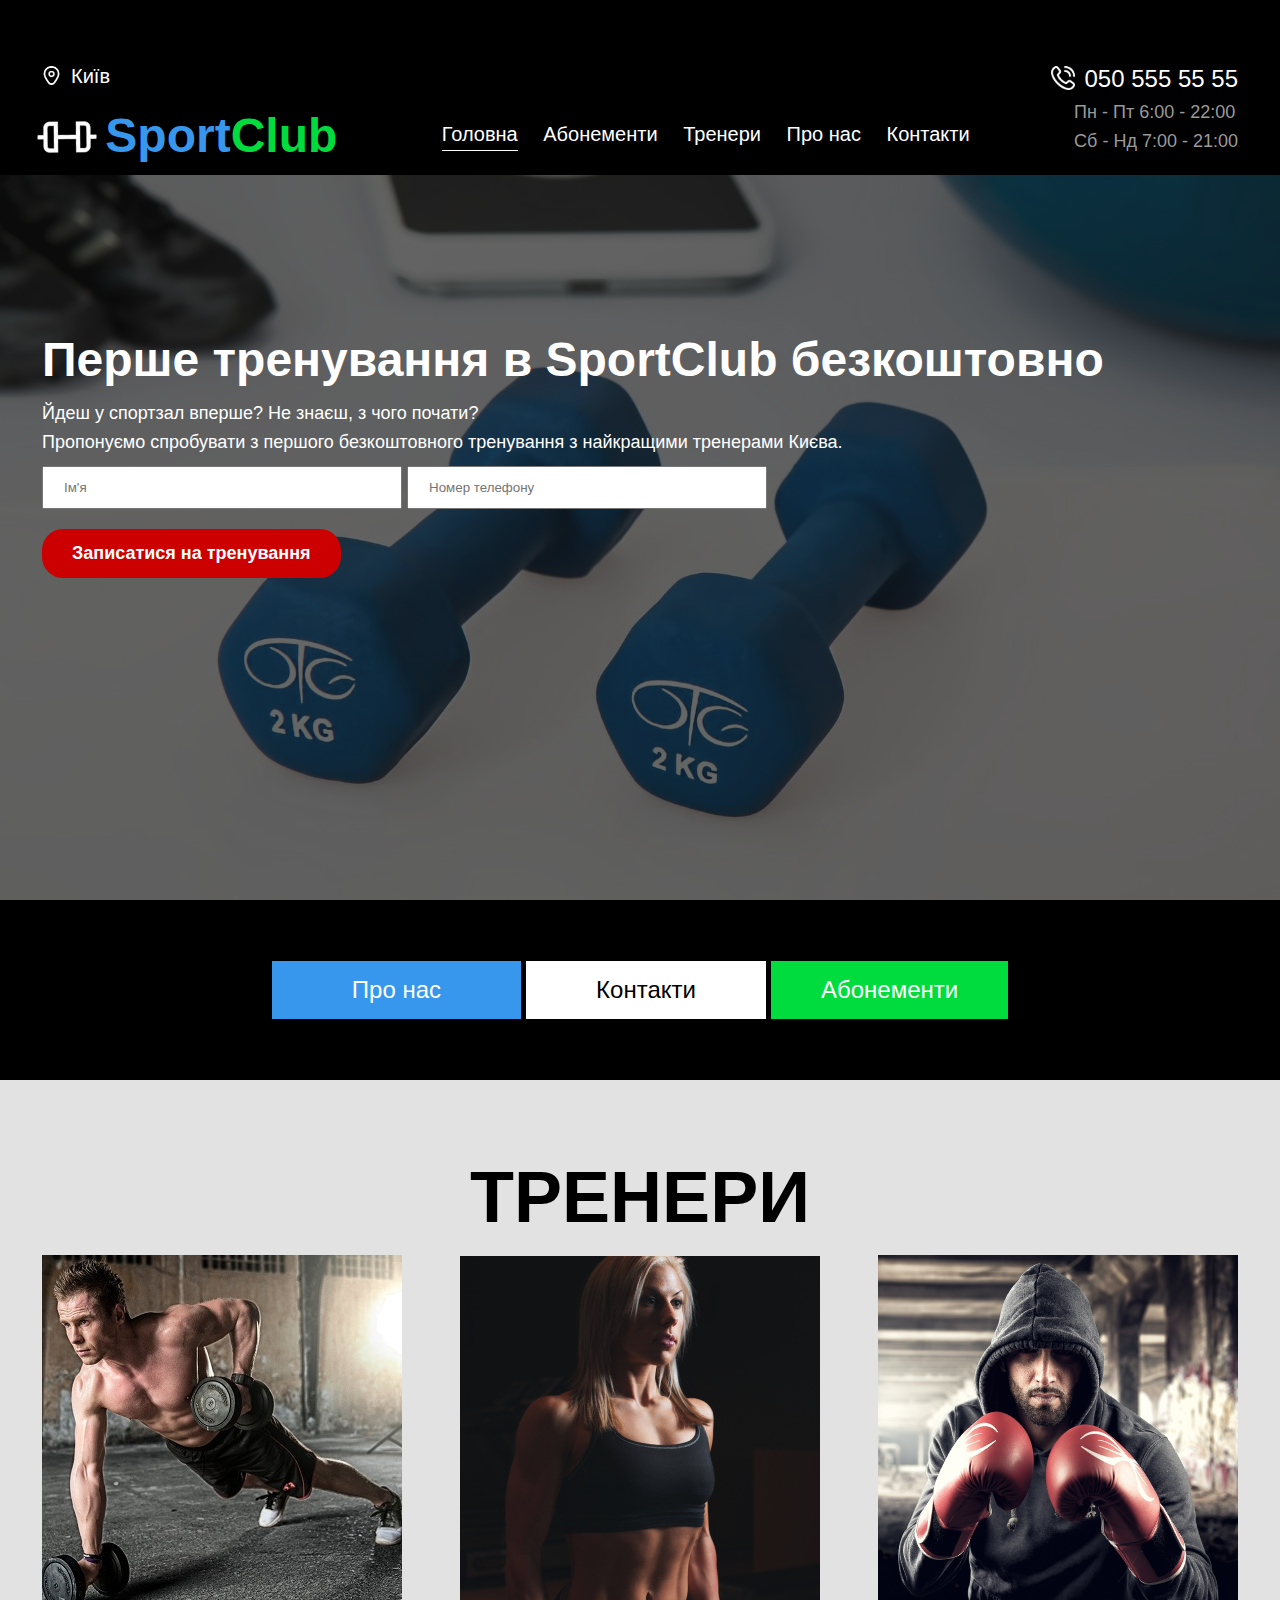
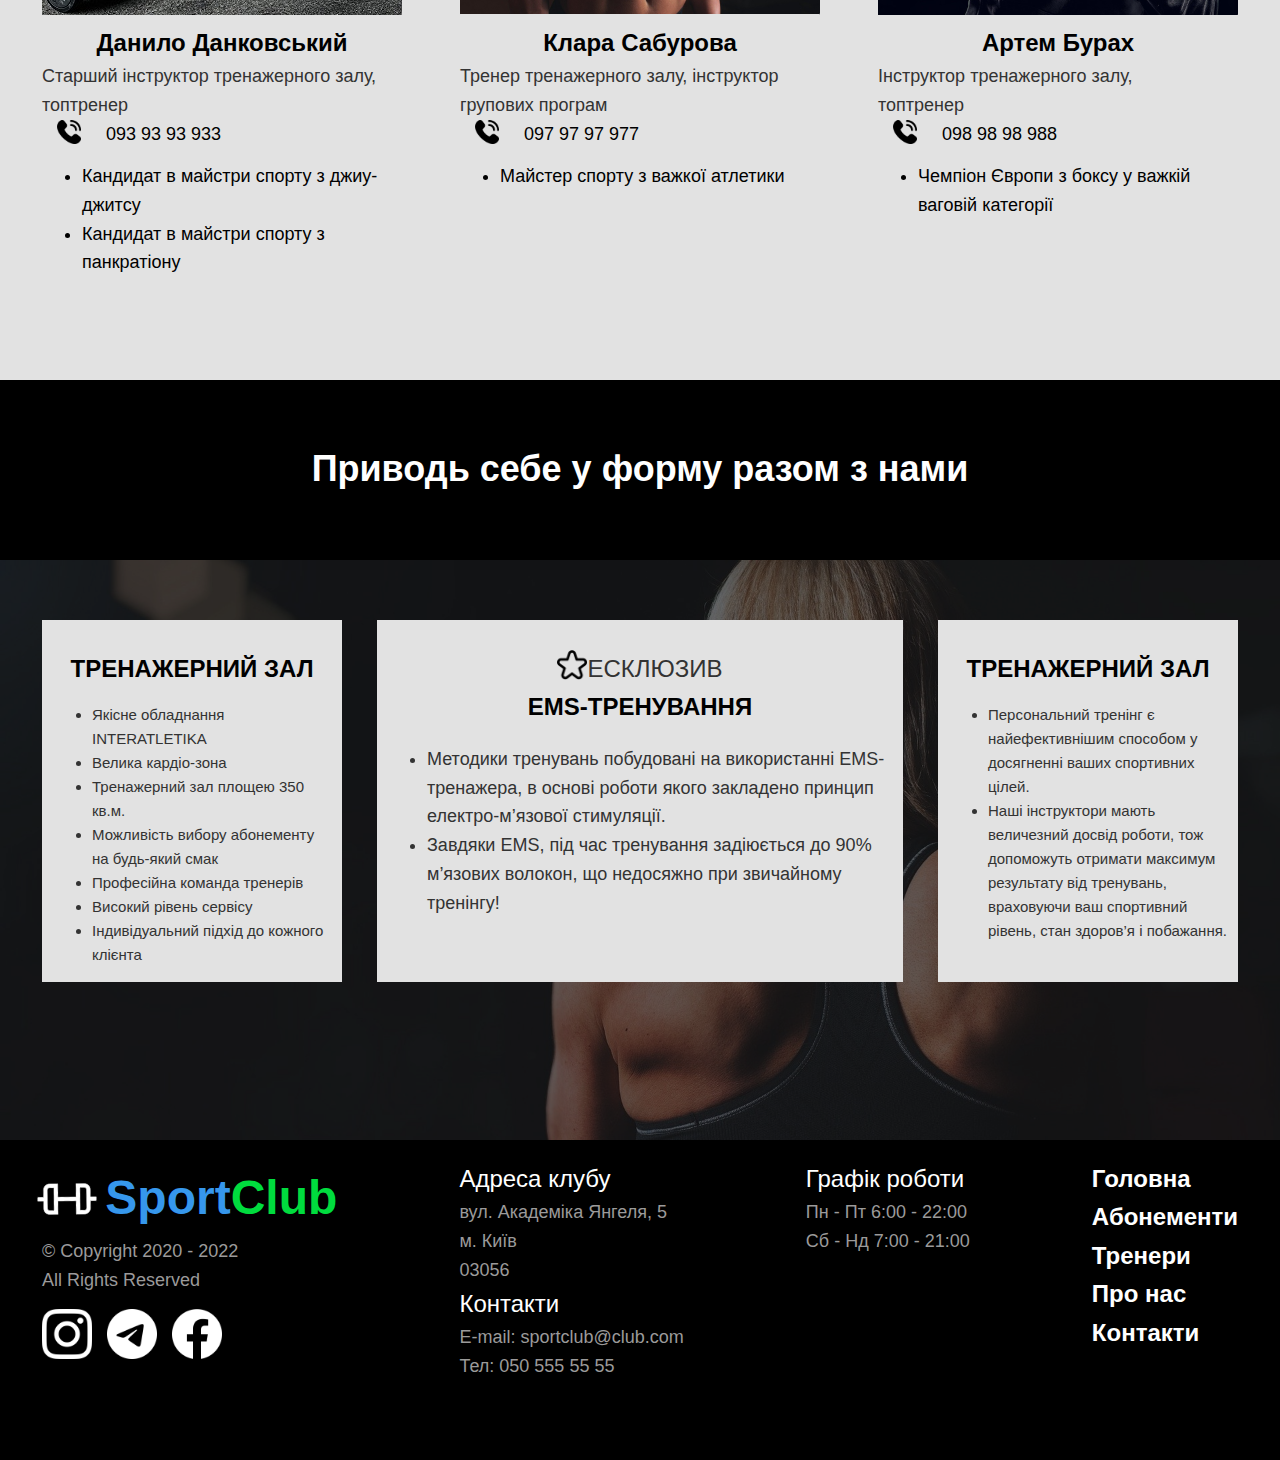
<file: index.html>
<!Doctype html>
<html lang="en">
  <head>
    <meta charset="UTF-8">
    <meta name="viewport" content="width=device-width, initial-scale=1">
    <link rel="stylesheet" href="assets/css/style.css">
    <link rel="stylesheet" href="assets/css/bootstrap-grid.min.css">
    <link href="https://fonts.google.com/specimen/Open+Sans"
          rel="stylesheet">
    <Title>SportClub</Title>
    <style>
      html, body {
        padding: 0;
        margin: 0;
      }

      /*Контейнер*/
      .container {
        width: 100%;
        max-width: 1220px;
        margin: 0 auto;
        background: none;
      }

      .content .row div{
        background: #0dcaf0;
        border: 1px solid;
      }
    </style>
  </head>
<body>

<header class="header">
  <div class="container">
    <div class="header__upline">
        <div class="header__section section1">
          <img class="icon" src="/assets/images/marker.png" alt="" style="height: 19px; width: auto">
          <div class="header__place">Київ</div>
        </div>

        <div class="header__section section2">
          <img class="icon" src=/assets/images/phone-call.png alt="" style="width: 24px; height: 24px">
          <div class="header__phone">050 555 55 55</div>
      </div>
    </div>

    <div class="header__inner">
      <div class="header__logo">
        <img class="logo__icon" src="/assets/images/gym.png" alt="" style="width: 50px; height: auto; transform: rotate(44.37deg)">
        Sport<span class="logo_col">Club</span>
      </div>

      <nav class="nav">
        <a class="nav__link active" href="index.html">Головна</a>
        <a class="nav__link" href="abonemets.html">Абонементи</a>
        <a class="nav__link" href="trainers.html">Тренери</a>
        <a class="nav__link" href="about_us.html">Про нас</a>
        <a class="nav__link" href="contacts.html">Контакти</a>
      </nav>

      <div class="time">
        Пн - Пт   6:00 - 22:00<br>Сб - Нд   7:00 - 21:00
      </div>

    </div>
  </div>
</header>

<div class="intro">
  <div class="container">
    <div class="intro__inner">
      <div class="intro__title">Перше тренування в SportClub безкоштовно</div>
      <div class="intro__subtitle">Йдеш у спортзал вперше? Не знаєш, з чого почати?<br>
        Пропонуємо спробувати з першого безкоштовного тренування з найкращими тренерами Києва.</div>

      <div class="intro__form">
        <label for="name"></label><input type="text" id="name" placeholder="Ім'я">
        <label for="phone"></label><input type="text" id="phone" placeholder="Номер телефону">
      </div>

      <a class="button" href="#">Записатися на тренування</a>
    </div>
  </div>
</div>

<div class="button__block">
  <div class="container">
    <a class="but but1" href="about_us.html">Про нас</a>
    <a class="but but2" href="contacts.html">Контакти</a>
    <a class="but but3" href="abonemets.html">Абонементи</a>
  </div>
</div>

<div class="trainers">
  <div class="container">
    <h2 class="trainers__title">Тренери</h2>
    <div class="trainer__table">
      <div class="trainer__item">
        <div class="trainer__img">
          <img src="/assets/images/trainers/1.jpg" alt="">
        </div>
        <p>Данило Данковський</p>
        <h3>Старший інструктор тренажерного залу, топтренер</h3>
        <div class="trainer__phone">
          <img class="trainer__icon" src=/assets/images/trainers/phone.png alt="" style="width: 24px">
          <p>093 93 93 933</p>
        </div>
        <ul  class="trainer__description">
          <li>Кандидат в майстри спорту з джиу-джитсу
          <li>Кандидат в майстри спорту з панкратіону
        </ul>
      </div>

      <div class="trainer__item">
        <div class="trainer__img">
          <img src="/assets/images/trainers/Screenshot_1.png" alt="">
        </div>
        <p>Клара Сабурова</p>
        <h3>Тренер тренажерного залу, інструктор групових програм</h3>
        <div class="trainer__phone">
          <img class="trainer__icon" src=/assets/images/trainers/phone.png alt="" style="width: 24px">
          <p>097 97 97 977</p>
        </div>
        <ul  class="trainer__description">
          <li>Майстер спорту з важкої атлетики
        </ul>

      </div>

      <div class="trainer__item">
        <div class="trainer__img">
          <img src="/assets/images/trainers/Screenshot_2.png" alt="">
        </div>
        <p>Артем Бурах</p>
        <h3>Інструктор тренажерного залу, <br>топтренер</h3>
        <div class="trainer__phone">
          <img class="trainer__icon" src=/assets/images/trainers/phone.png alt="" style="width: 24px">
          <p>098 98 98 988</p>
        </div>
        <ul  class="trainer__description">
          <li>Чемпіон Європи з боксу у важкій ваговій категорії
        </ul>
      </div>
    </div>
  </div>
</div>

<div class="block4">
  <div class="container">
    Приводь себе у форму разом з нами
  </div>
</div>

<div class="block5">
  <div class="container">
    <div class="block5__table">

      <div class="table__item">
        <div class="block__title">Тренажерний зал</div>
        <ul class="block__text">
          <li> Якісне обладнання INTERATLETIKA </li>
          <li> Велика кардіо-зона </li>
          <li> Тренажерний зал площею 350 кв.м.</li>
          <li> Можливість вибору абонементу на будь-який смак </li>
          <li> Професійна команда тренерів </li>
          <li> Високий рівень сервісу </li>
          <li> Індивідуальний підхід до кожного клієнта </li>
        </ul>
      </div>

      <div class="table__item table__center">
        <div class="block__suptitle"> 
          <img src="/assets/images/star.png" alt="" style="width: 30px; height:30px">
          ЕСКЛЮЗИВ 
        </div>
        <div class="block__title">EMS-ТРЕНУВАННЯ</div>
        <ul class="block__text text__center">
          <li>Методики тренувань побудовані на використанні EMS-тренажера,
            в основі роботи якого закладено принцип електро-м’язової стимуляції.</li>
          <li>Завдяки EMS, під час тренування задіюється до 90% м’язових волокон,
            що недосяжно при звичайному тренінгу!</li>
        </ul>
      </div>

      <div class="table__item">
        <div class="block__title">Тренажерний зал</div>
        <ul class="block__text">
          <li>Персональний тренінг є найефективнішим способом у досягненні ваших спортивних цілей.</li>
          <li>Наші інструктори мають величезний досвід роботи, тож допоможуть отримати максимум результату
            від тренувань, враховуючи ваш спортивний рівень, стан здоров’я і побажання. </li>
        </ul>
      </div>
    </div>
  </div>
</div>

<footer class="footer">
  <div class="container">
    <div class="footer__items">
      <div class="footer__logos">
        <div class="header__logo">
          <img class="logo__icon" src="/assets/images/gym.png" alt="" style="width: 50px; height: auto; transform: rotate(44.37deg)">
          Sport<span class="logo_col">Club</span>
        </div>
        <div class="footer__text">© Copyright 2020 - 2022<br>All Rights Reserved</div>
        <div class="icons">
          <img class="images" src=/assets/images/icons/insta.png alt="" style="width: 50px; height: auto">
          <img class="images" src=/assets/images/icons/telegram.png alt="" style="width: 50px; height: auto">
          <img class="images" src=/assets/images/icons/facebook.png alt="" style="width: 50px; height: auto">
        </div>

      </div>

      <div class="footer__info">
        <div class="footer__title_text">Адреса клубу</div>
        <div class="footer__text">
          вул. Академіка Янгеля, 5<br>
          м. Київ<br>
          03056
        </div>

        <div class="footer__title_text">Контакти</div>
        <div class="footer__text">
          E-mail: sportclub@club.com<br>
          Тел: 050 555 55 55
        </div>
      </div>

      <div class="footer__time">
        <div class="footer__title_text">Графік роботи</div>
        <div class="footer__text">
          Пн - Пт    6:00 - 22:00 <br> Сб - Нд    7:00 - 21:00
        </div>
      </div>

      <nav class="footer__navigation">
        <a class="footer__link active" href="index.html">Головна</a>
        <a class="footer__link" href="abonemets.html">Абонементи</a>
        <a class="footer__link" href="trainers.html">Тренери</a>
        <a class="footer__link" href="about_us.html">Про нас</a>
        <a class="footer__link" href="contacts.html">Контакти</a>
      </nav>

    </div>
  </div>
</footer>
</body>
  
</html>
</file>
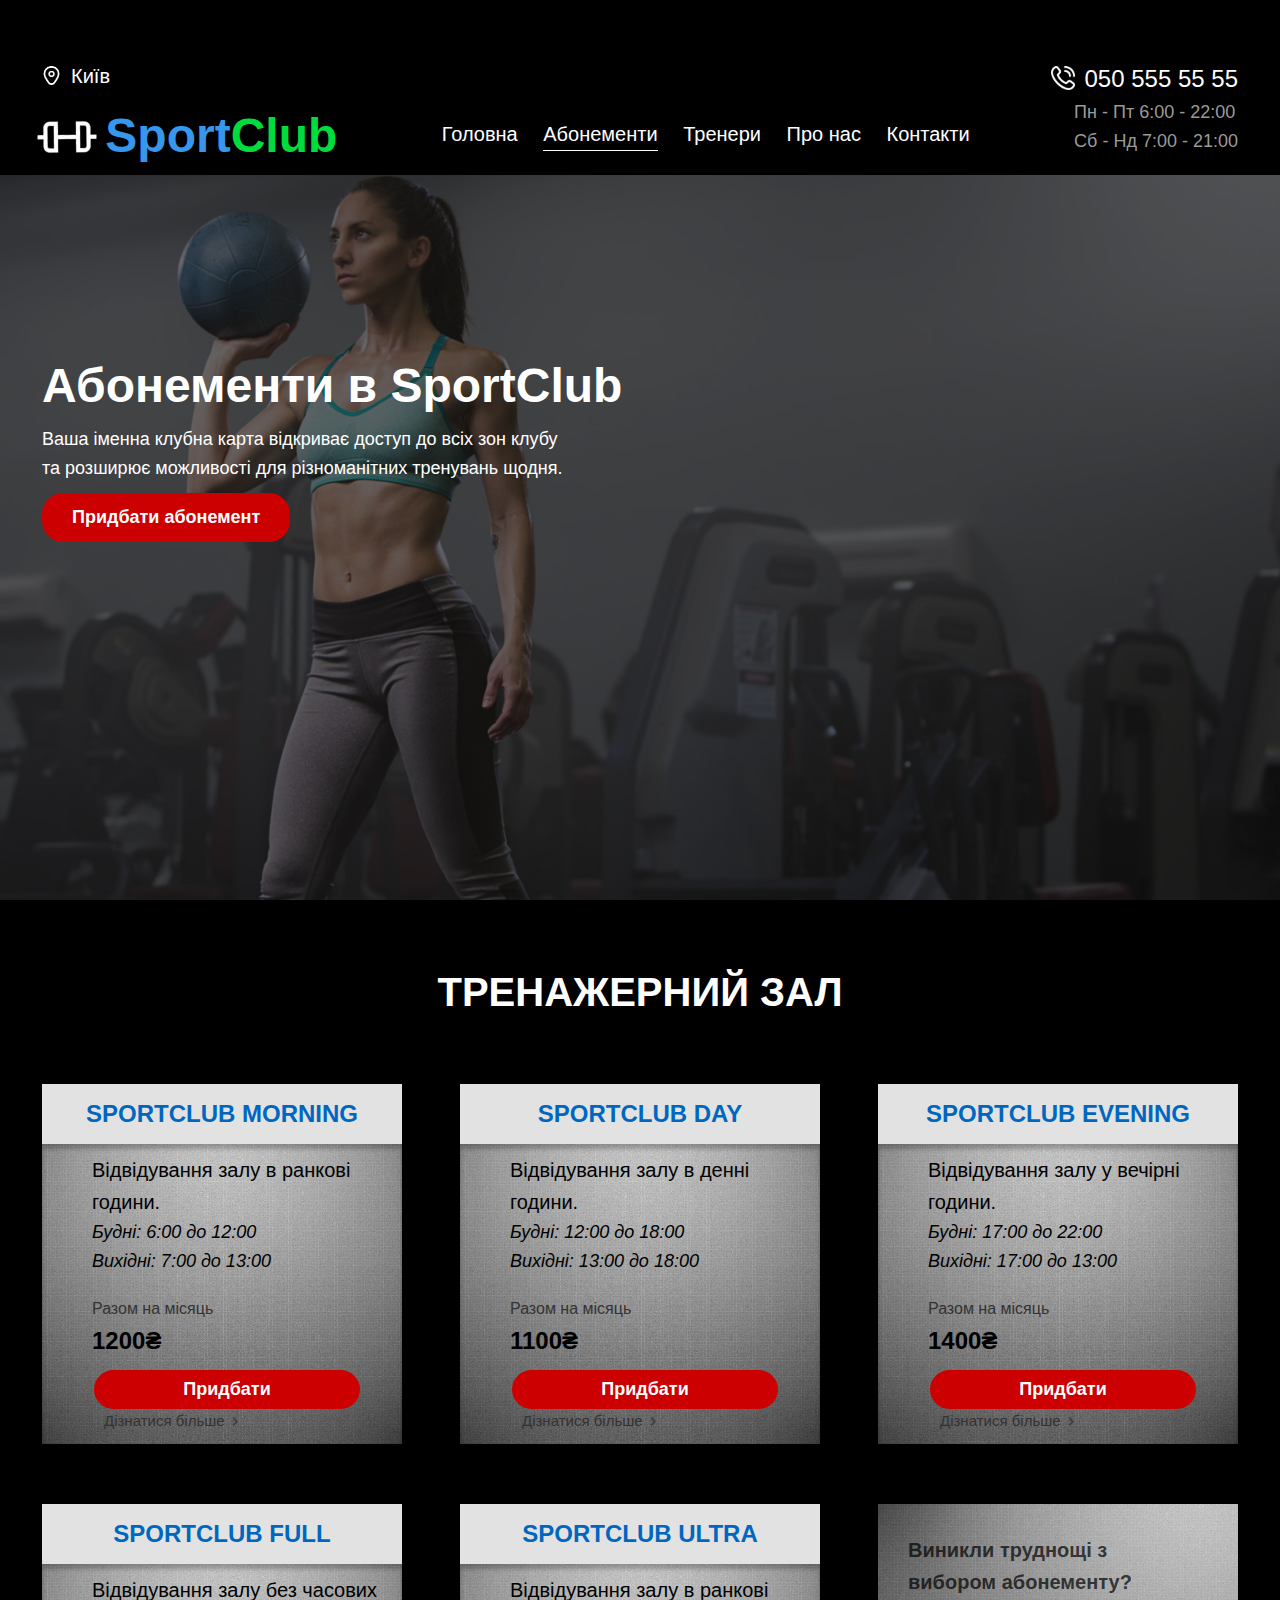
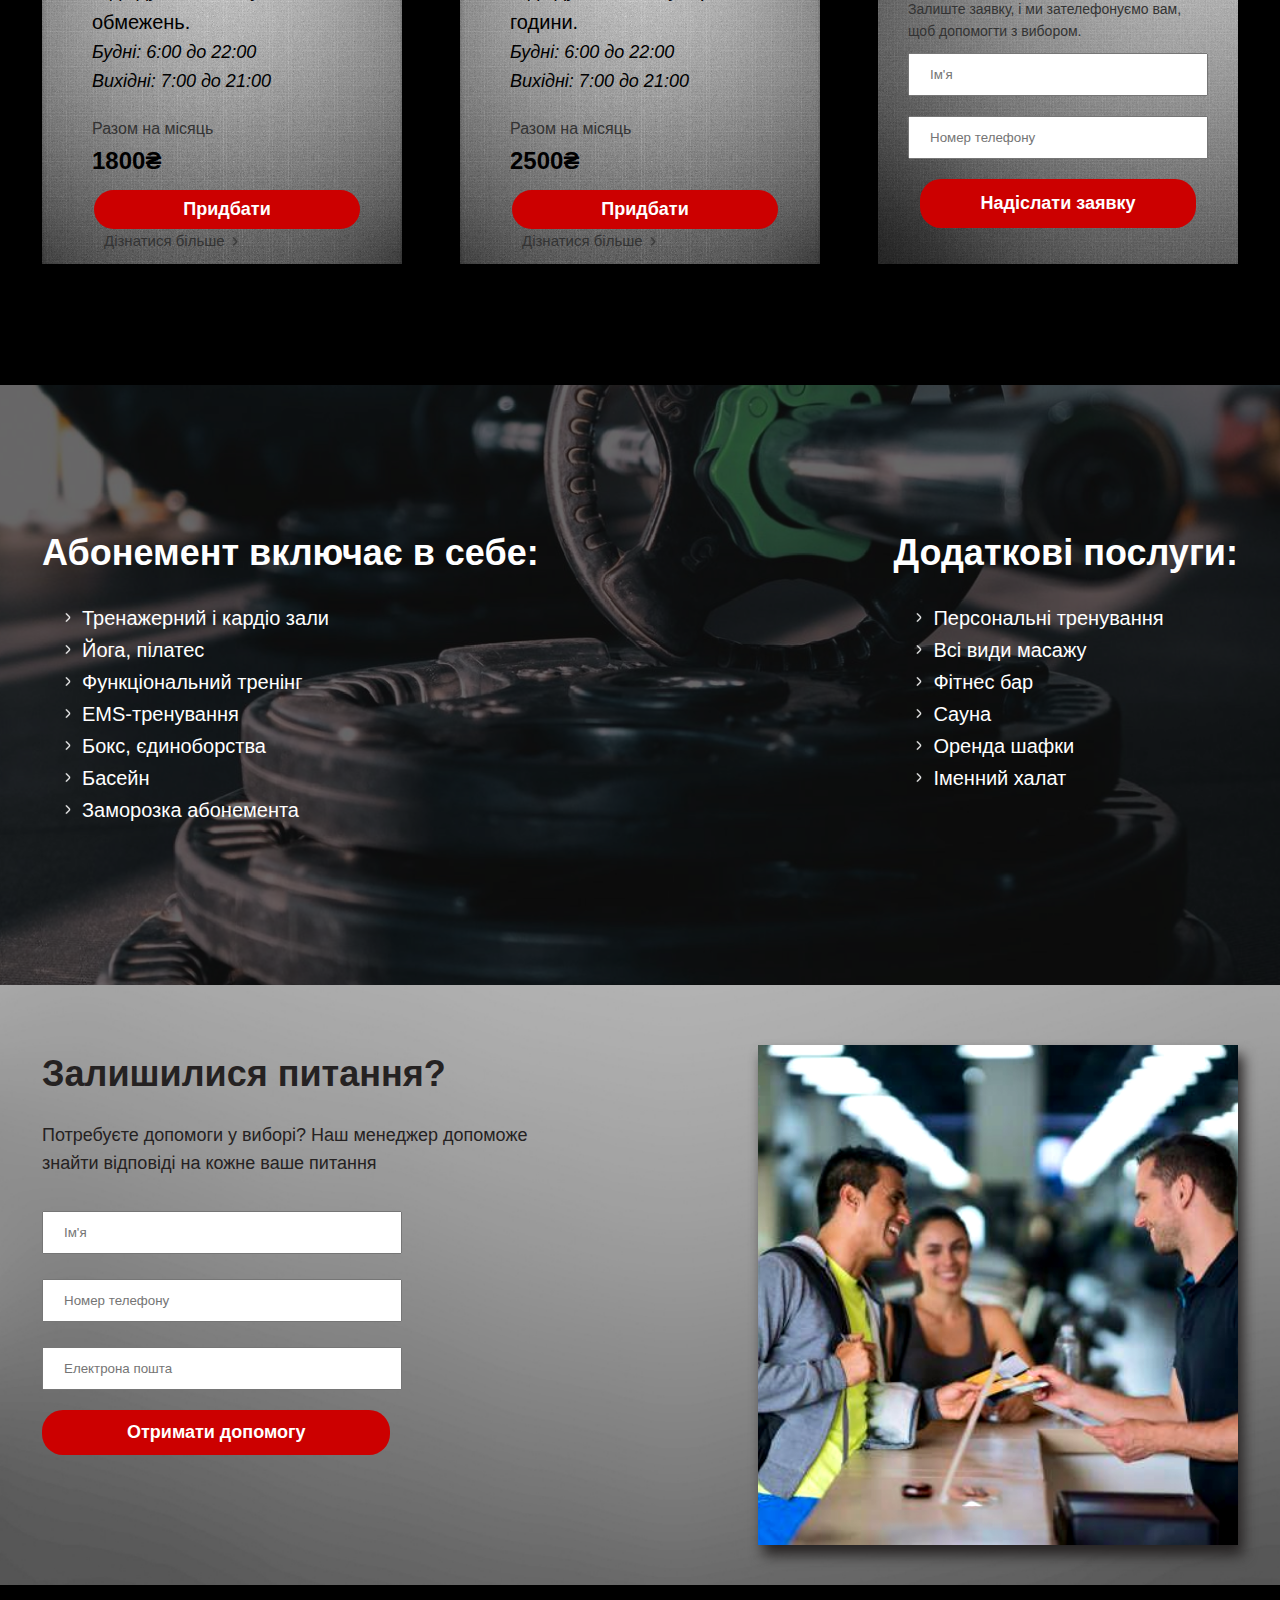
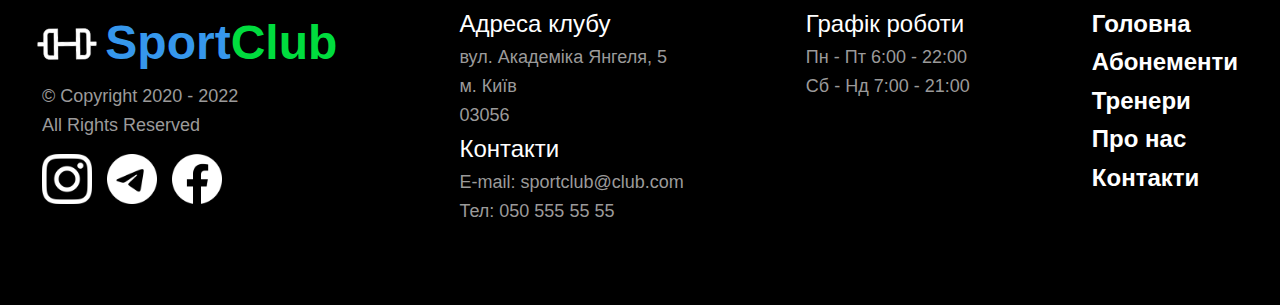
<file: abonemets.html>
<!Doctype html>
<html lang="en">
<head>
    <meta charset="UTF-8">
    <meta name="viewport" content="width=device-width, initial-scale=1">
    <link rel="stylesheet" href="assets/css/style.css">
    <link rel="stylesheet" href="assets/css/bootstrap-grid.min.css">
    <link href="https://fonts.google.com/specimen/Open+Sans"
          rel="stylesheet">
    <Title>SportClub</Title>
    <style>
        html, body {
            padding: 0;
            margin: 0;
        }

        /*Контейнер*/
        .container {
            width: 100%;
            max-width: 1220px;
            margin: 0 auto;
            background: none;
        }

        .content .row div{
            background: #0dcaf0;
            border: 1px solid;
        }
    </style>
</head>
<body>

<header class="header">
    <div class="container">
        <div class="header__upline">
            <div class="header__section section1">
                <img class="icon" src="/assets/images/marker.png" alt="" style="height: 19px; width: auto">
                <div class="header__place">Київ</div>
            </div>

            <div class="header__section section2">
                <img class="icon" src=/assets/images/phone-call.png alt="" style="width: 24px; height: 24px">
                <div class="header__phone">050 555 55 55</div>
            </div>
        </div>

        <div class="header__inner">
            <div class="header__logo">
                <img class="logo__icon" src="/assets/images/gym.png" alt="" style="width: 50px; height: auto; transform: rotate(44.37deg)">
                Sport<span class="logo_col">Club</span>
            </div>

            <nav class="nav">
                <a class="nav__link" href="index.html">Головна</a>
                <a class="nav__link active" href="abonemets.html">Абонементи</a>
                <a class="nav__link" href="trainers.html">Тренери</a>
                <a class="nav__link" href="about_us.html">Про нас</a>
                <a class="nav__link" href="contacts.html">Контакти</a>
            </nav>

            <div class="time">
                Пн - Пт   6:00 - 22:00<br>Сб - Нд   7:00 - 21:00
            </div>

        </div>
    </div>
</header>

<div class="intro__abonement intro">
    <div class="container">
        <div class="abonement__inner">
            <div class="intro__title">Абонементи в SportClub</div>
            <div class="intro__subtitle">Ваша іменна клубна карта відкриває доступ до всіх зон клубу<br>
                та розширює можливості для різноманітних тренувань щодня.</div>

            <a class="button" href="#">Придбати абонемент</a>
        </div>
    </div>
</div>

<div class="block_gym">
    <div class="container">
        <div class="gym__title">Тренажерний зал</div>
        <div class="block_gym__items">
            <div class="tile__item">
                <div class="tile__title">SPORTCLUB MORNING</div>
                <div class="main__block">
                    <div class="main__text">Відвідування залу в ранкові години.</div>
                    <div class="main__time">
                        Будні: 6:00 до 12:00<br>
                        Вихідні: 7:00 до 13:00
                    </div>
                    <div class="total">Разом на місяць</div>
                    <div class="price">1200₴</div>
                    <div class="buttons">
                        <div class="container">
                            <a class="main__button button" href="#">Придбати</a>
                            <a class="more__button" href="#">Дізнатися більше
                                <img src="/assets/images/icons/angle_gray.png" alt="" style="height: 15px; width: auto;"> </a>
                        </div>
                    </div>

                </div>

            </div>
            <div class="tile__item">
                <div class="tile__title">SPORTCLUB DAY</div>
                <div class="main__block">
                    <div class="main__text">Відвідування залу в денні години.</div>
                    <div class="main__time">
                        Будні: 12:00 до 18:00<br>
                        Вихідні: 13:00 до 18:00
                    </div>
                    <div class="total">Разом на місяць</div>
                    <div class="price">1100₴</div>
                    <div class="buttons">
                        <div class="container">
                            <a class="main__button button" href="#">Придбати</a>
                            <a class="more__button" href="#">Дізнатися більше
                                <img src="/assets/images/icons/angle_gray.png" alt="" style="height: 15px; width: auto;"> </a>
                        </div>
                    </div>

                </div>
            </div>
            <div class="tile__item">
                <div class="tile__title">SPORTCLUB EVENING</div>
                <div class="main__block">
                    <div class="main__text">Відвідування залу у вечірні години.</div>
                    <div class="main__time">
                        Будні: 17:00 до 22:00<br>
                        Вихідні: 17:00 до 13:00
                    </div>
                    <div class="total">Разом на місяць</div>
                    <div class="price">1400₴</div>
                    <div class="buttons">
                        <div class="container">
                            <a class="main__button button" href="#">Придбати</a>
                            <a class="more__button" href="#">Дізнатися більше
                                <img src="/assets/images/icons/angle_gray.png" alt="" style="height: 15px; width: auto;"> </a>
                        </div>
                    </div>

                </div>
            </div>
            <div class="tile__item">
                <div class="tile__title">SPORTCLUB full</div>
                <div class="main__block">
                    <div class="main__text">Відвідування залу без часових обмежень.</div>
                    <div class="main__time">
                        Будні: 6:00 до 22:00<br>
                        Вихідні: 7:00 до 21:00
                    </div>
                    <div class="total">Разом на місяць</div>
                    <div class="price">1800₴</div>
                    <div class="buttons">
                        <div class="container">
                            <a class="main__button button" href="#">Придбати</a>
                            <a class="more__button" href="#">Дізнатися більше
                                <img src="/assets/images/icons/angle_gray.png" alt="" style="height: 15px; width: auto;"> </a>
                        </div>
                    </div>

                </div>
            </div>
            <div class="tile__item">
                <div class="tile__title">SPORTCLUB ultra</div>
                <div class="main__block">
                    <div class="main__text">Відвідування залу в ранкові години.</div>
                    <div class="main__time">
                        Будні: 6:00 до 22:00<br>
                        Вихідні: 7:00 до 21:00
                    </div>
                    <div class="total">Разом на місяць</div>
                    <div class="price">2500₴</div>
                    <div class="buttons">
                        <div class="container">
                            <a class="main__button button" href="#">Придбати</a>
                            <a class="more__button" href="#">Дізнатися більше
                                <img src="/assets/images/icons/angle_gray.png" alt="" style="height: 15px; width: auto;"> </a>
                        </div>
                    </div>

                </div>
            </div>
            <div class="tile__item other_tile">
                <div class="other__title">Виникли труднощі з вибором абонементу?</div>
                <div class="other__text">Залиште заявку, і ми зателефонуємо вам,<br> щоб допомогти з вибором.</div>
                <div class="questions__form">
                    <label for="name"></label><input type="text" id="name" placeholder="Ім'я">
                    <label for="phone"></label><input type="text" id="phone" placeholder="Номер телефону">
                </div>
                <div class="button questions__button">Надіслати заявку</div>
            </div>
        </div>
    </div>
</div>

<div class="block__about intro">
    <div class="container">
        <div class="about__inner">
            <div class="about__items">
                <div class="about__titles">Абонемент включає в себе:</div>
                <ol style="list-style-image: url('/assets/images/icons/angle.png')">
                    <li>Тренажерний і кардіо зали</li>
                    <li>Йога, пілатес</li>
                    <li>Функціональний тренінг</li>
                    <li>EMS-тренування</li>
                    <li>Бокс, єдиноборства</li>
                    <li>Басейн</li>
                    <li>Заморозка абонемента</li>
                </ol>
            </div>
            <div class="about__items">
                <div class="about__titles">Додаткові послуги:</div>
                <ol style="list-style-image: url('/assets/images/icons/angle.png')">
                    <li>Персональні тренування</li>
                    <li>Всі види масажу</li>
                    <li>Фітнес бар</li>
                    <li>Сауна</li>
                    <li>Оренда шафки</li>
                    <li>Іменний халат</li>
                </ol>
            </div>
        </div>
    </div>
</div>

<div class="questions">
    <div class="container">
        <div class="questions__items">
            <div class="que__item">
                Залишилися питання?
                <p>Потребуєте допомоги у виборі? Наш менеджер допоможе<br> знайти відповіді на кожне ваше питання</p>
                <div class="intro__form">
                    <label for="name"></label><input type="text" id="name2" placeholder="Ім'я">
                    <label for="phone"></label><input type="text" id="phone2" placeholder="Номер телефону">
                    <label for="email"></label><input type="text" id="email" placeholder="Електрона пошта">
                </div>
                <a class="button" href="#">Отримати допомогу</a>
            </div>
            <div class="que__item">
                <img src="/assets/images/abonements/img3.jpg" alt="">
            </div>
        </div>

    </div>
</div>

<footer class="footer">
    <div class="container">
        <div class="footer__items">
            <div class="footer__logos">
                <div class="header__logo">
                    <img class="logo__icon" src="/assets/images/gym.png" alt="" style="width: 50px; height: auto; transform: rotate(44.37deg)">
                    Sport<span class="logo_col">Club</span>
                </div>
                <div class="footer__text">© Copyright 2020 - 2022<br>All Rights Reserved</div>
                <div class="icons">
                    <img class="images" src=/assets/images/icons/insta.png alt="" style="width: 50px; height: auto">
                    <img class="images" src=/assets/images/icons/telegram.png alt="" style="width: 50px; height: auto">
                    <img class="images" src=/assets/images/icons/facebook.png alt="" style="width: 50px; height: auto">
                </div>

            </div>

            <div class="footer__info">
                <div class="footer__title_text">Адреса клубу</div>
                <div class="footer__text">
                    вул. Академіка Янгеля, 5<br>
                    м. Київ<br>
                    03056
                </div>

                <div class="footer__title_text">Контакти</div>
                <div class="footer__text">
                    E-mail: sportclub@club.com<br>
                    Тел: 050 555 55 55
                </div>
            </div>

            <div class="footer__time">
                <div class="footer__title_text">Графік роботи</div>
                <div class="footer__text">
                    Пн - Пт    6:00 - 22:00 <br> Сб - Нд    7:00 - 21:00
                </div>
            </div>

            <nav class="footer__navigation">
                <a class="footer__link" href="index.html">Головна</a>
                <a class="footer__link active" href="abonemets.html">Абонементи</a>
                <a class="footer__link" href="trainers.html">Тренери</a>
                <a class="footer__link" href="about_us.html">Про нас</a>
                <a class="footer__link" href="contacts.html">Контакти</a>
            </nav>

        </div>
    </div>
</footer>
</body>

</html>
</file>
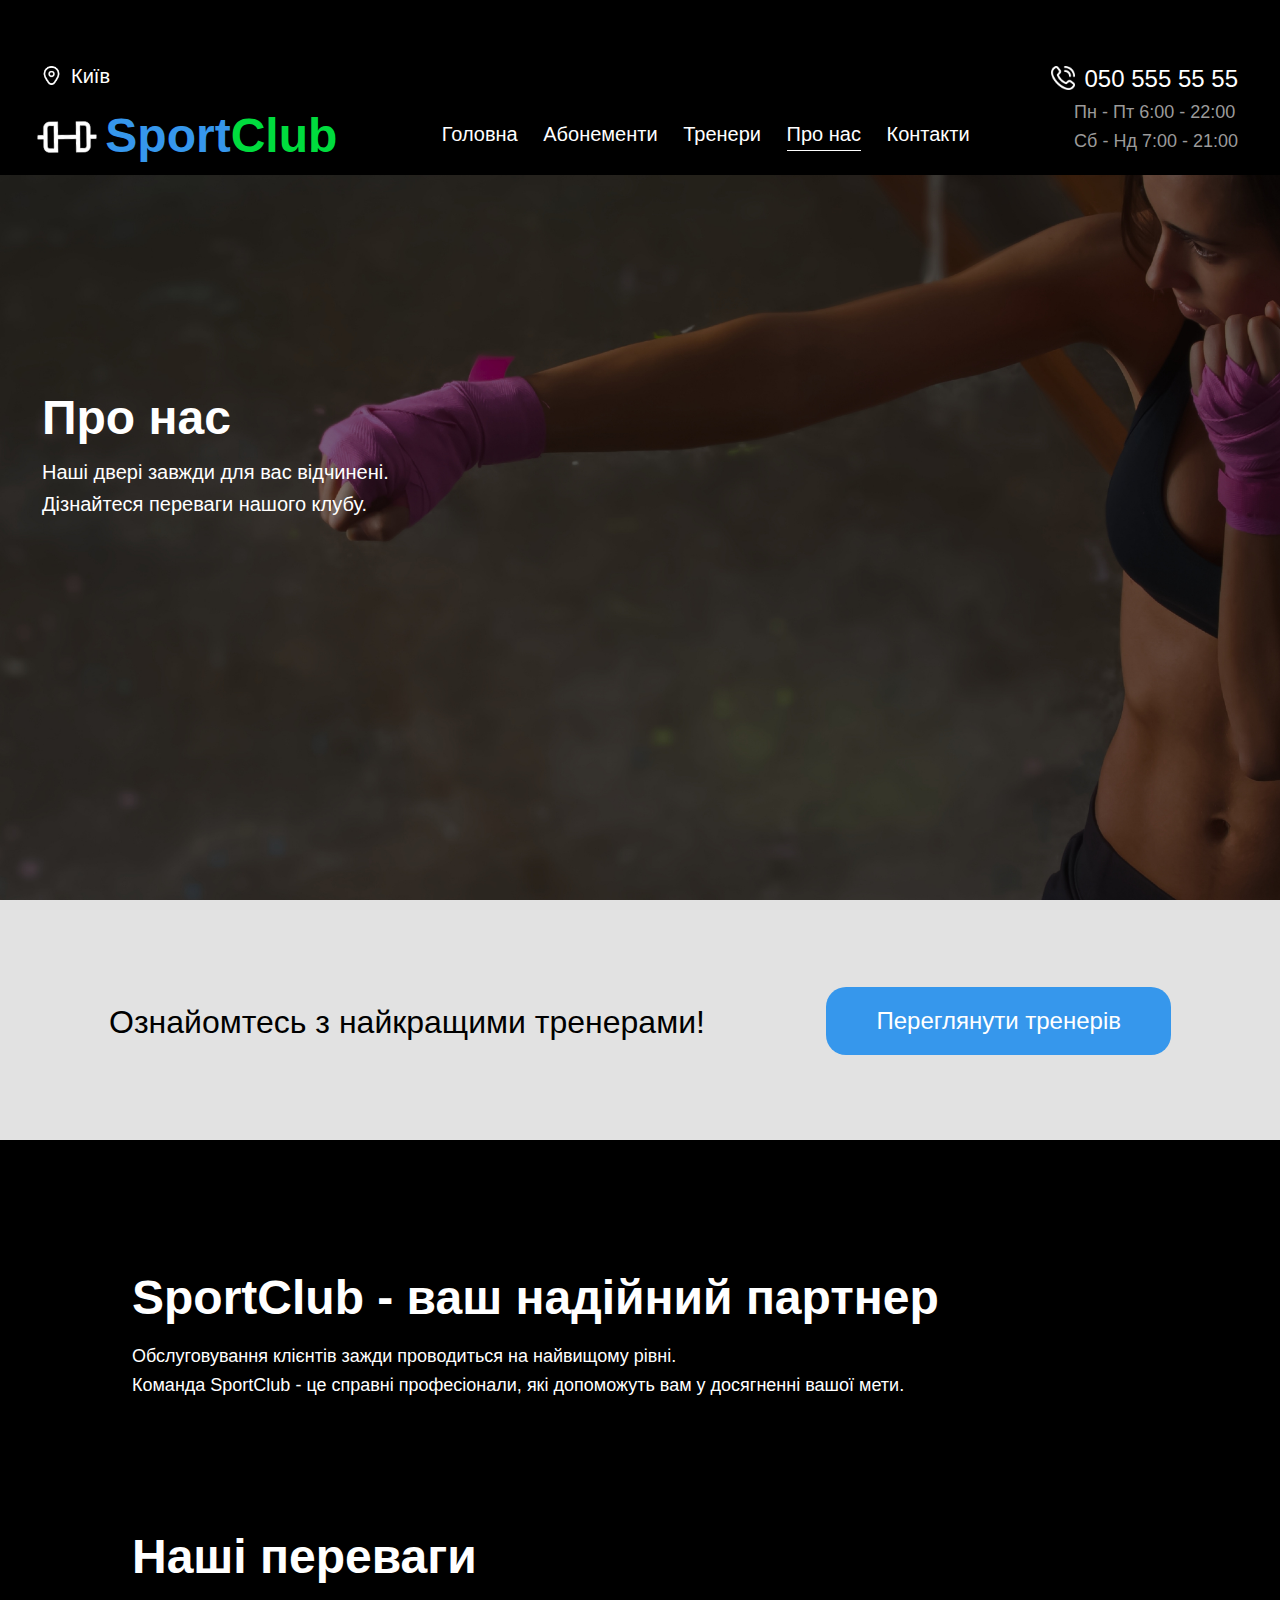
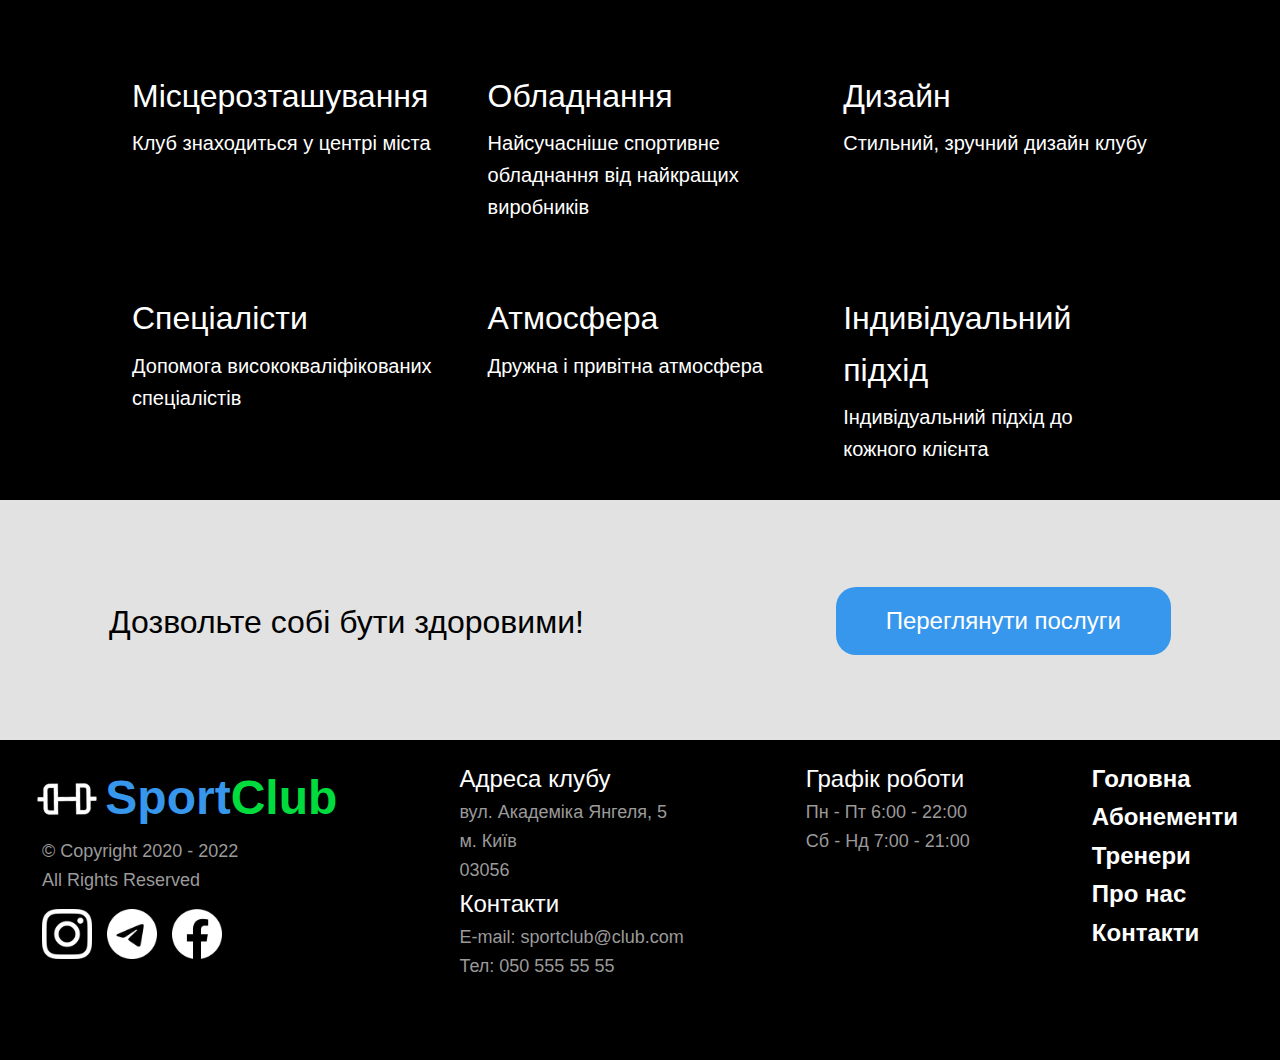
<file: about_us.html>
<!Doctype html>
<html lang="en">
<head>
    <meta charset="UTF-8">
    <meta name="viewport" content="width=device-width, initial-scale=1">
    <link rel="stylesheet" href="assets/css/style.css">
    <link rel="stylesheet" href="assets/css/bootstrap-grid.min.css">
    <link href="https://fonts.google.com/specimen/Open+Sans"
          rel="stylesheet">
    <Title>SportClub</Title>
    <style>
        html, body {
            padding: 0;
            margin: 0;
        }

        /*Контейнер*/
        .container {
            width: 100%;
            max-width: 1220px;
            margin: 0 auto;
            background: none;
        }

        .content .row div{
            background: #0dcaf0;
            border: 1px solid;
        }
    </style>
</head>
<body>

<header class="header">
    <div class="container">
        <div class="header__upline">
            <div class="header__section section1">
                <img class="icon" src="/assets/images/marker.png" alt="" style="height: 19px; width: auto">
                <div class="header__place">Київ</div>
            </div>

            <div class="header__section section2">
                <img class="icon" src=/assets/images/phone-call.png alt="" style="width: 24px; height: 24px">
                <div class="header__phone">050 555 55 55</div>
            </div>
        </div>

        <div class="header__inner">
            <div class="header__logo">
                <img class="logo__icon" src="/assets/images/gym.png" alt="" style="width: 50px; height: auto; transform: rotate(44.37deg)">
                Sport<span class="logo_col">Club</span>
            </div>

            <nav class="nav">
                <a class="nav__link" href="index.html">Головна</a>
                <a class="nav__link" href="abonemets.html">Абонементи</a>
                <a class="nav__link" href="trainers.html">Тренери</a>
                <a class="nav__link active" href="about_us.html">Про нас</a>
                <a class="nav__link" href="contacts.html">Контакти</a>
            </nav>

            <div class="time">
                Пн - Пт   6:00 - 22:00<br>Сб - Нд   7:00 - 21:00
            </div>

        </div>
    </div>
</header>

<div class="aboutus__intro">
    <div class="container">
        <div class="aboutus__inner">
            <div class="aboutus__title">Про нас</div>
            <div class="aboutus__subtitble">Наші двері завжди для вас відчинені.<br>
                Дізнайтеся переваги нашого клубу.
            </div>
        </div>
    </div>
</div>

<div class="trainers__block">
    <div class="container">
        <div class="tblock__inner">
            <div class="text">Ознайомтесь з найкращими тренерами!</div>
            <a class="blue__button" href="#">Переглянути тренерів</a>
        </div>
    </div>
</div>

<div class="advantages">
    <div class="container">
        <div class="advantages__inner">
            <div class="advantages__header">
            <div class="advantages__title">SportClub - ваш надійний партнер</div>
            <div class="advantages__subtitle">Обслуговування клієнтів зажди проводиться на найвищому рівні.<br>
                Команда SportClub - це справні професіонали, які допоможуть вам у досягненні вашої мети. </div>
            </div>

            <div class="tiles__title advantages__title">Наші переваги</div>
            <div class="advantages__tiles">
                <div class="advantages__item">
                    <div class="item__title">Місцерозташування</div>
                    <div class="item__text">Клуб знаходиться у центрі міста</div>
                </div>
                <div class="advantages__item">
                    <div class="item__title">Обладнання</div>
                    <div class="item__text">Найсучасніше спортивне обладнання від найкращих виробників</div>
                </div>
                <div class="advantages__item">
                    <div class="item__title">Дизайн</div>
                    <div class="item__text">Стильний, зручний дизайн клубу</div>
                </div>
                <div class="advantages__item">
                    <div class="item__title">Спеціалісти</div>
                    <div class="item__text">Допомога висококваліфікованих спеціалістів</div>
                </div>
                <div class="advantages__item">
                    <div class="item__title">Атмосфера</div>
                    <div class="item__text">Дружна і привітна атмосфера</div>
                </div>
                <div class="advantages__item">
                    <div class="item__title">Індивідуальний підхід</div>
                    <div class="item__text">Індивідуальний підхід до кожного клієнта</div>
                </div>
            </div>
        </div>
    </div>
</div>

<div class="trainers__block">
    <div class="container">
        <div class="tblock__inner">
            <div class="text">Дозвольте собі бути здоровими!</div>
            <a class="blue__button" href="#">Переглянути послуги</a>
        </div>
    </div>
</div>

<footer class="footer">
    <div class="container">
        <div class="footer__items">
            <div class="footer__logos">
                <div class="header__logo">
                    <img class="logo__icon" src="/assets/images/gym.png" alt="" style="width: 50px; height: auto; transform: rotate(44.37deg)">
                    Sport<span class="logo_col">Club</span>
                </div>
                <div class="footer__text">© Copyright 2020 - 2022<br>All Rights Reserved</div>
                <div class="icons">
                    <img class="images" src=/assets/images/icons/insta.png alt="" style="width: 50px; height: auto">
                    <img class="images" src=/assets/images/icons/telegram.png alt="" style="width: 50px; height: auto">
                    <img class="images" src=/assets/images/icons/facebook.png alt="" style="width: 50px; height: auto">
                </div>

            </div>

            <div class="footer__info">
                <div class="footer__title_text">Адреса клубу</div>
                <div class="footer__text">
                    вул. Академіка Янгеля, 5<br>
                    м. Київ<br>
                    03056
                </div>

                <div class="footer__title_text">Контакти</div>
                <div class="footer__text">
                    E-mail: sportclub@club.com<br>
                    Тел: 050 555 55 55
                </div>
            </div>

            <div class="footer__time">
                <div class="footer__title_text">Графік роботи</div>
                <div class="footer__text">
                    Пн - Пт    6:00 - 22:00 <br> Сб - Нд    7:00 - 21:00
                </div>
            </div>

            <nav class="footer__navigation">
                <a class="footer__link" href="index.html">Головна</a>
                <a class="footer__link" href="abonemets.html">Абонементи</a>
                <a class="footer__link" href="trainers.html">Тренери</a>
                <a class="footer__link" href="about_us.html">Про нас</a>
                <a class="footer__link" href="contacts.html">Контакти</a>
            </nav>

        </div>
    </div>
</footer>
</body>

</html>
</file>
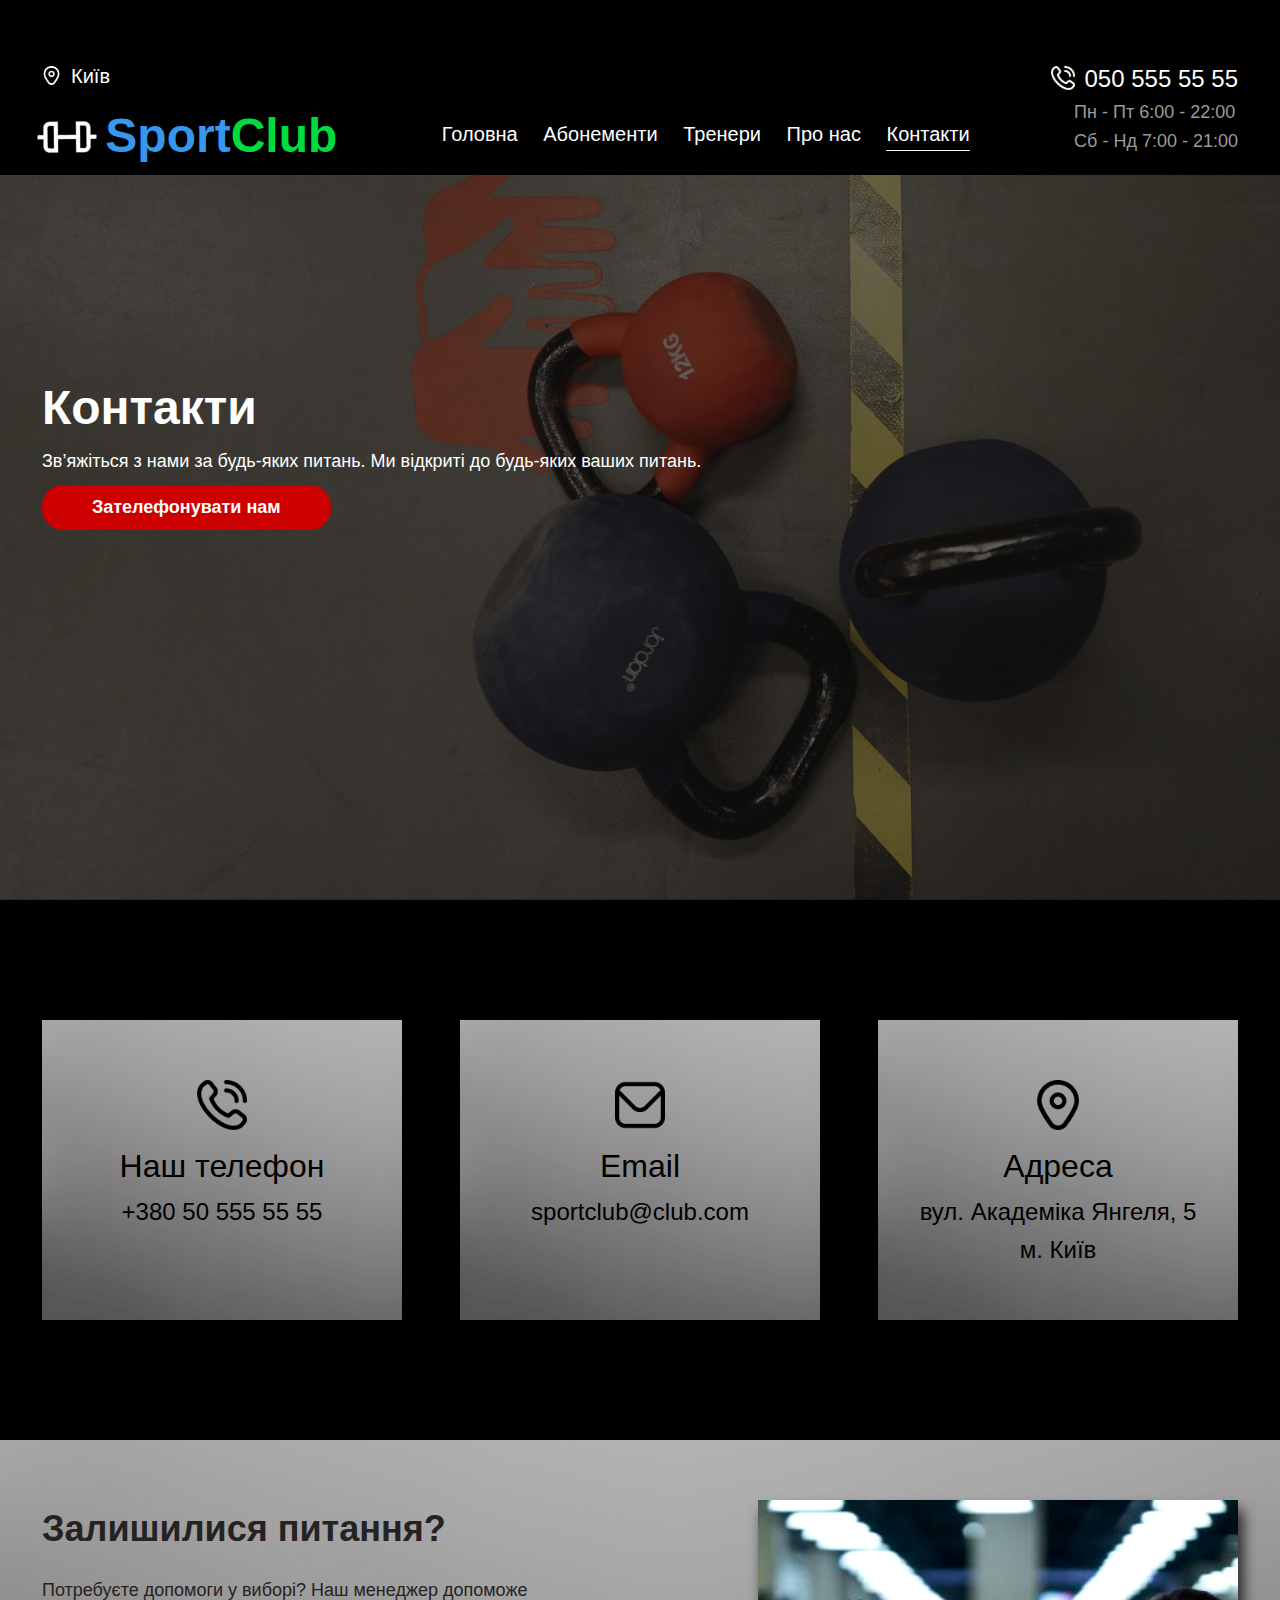
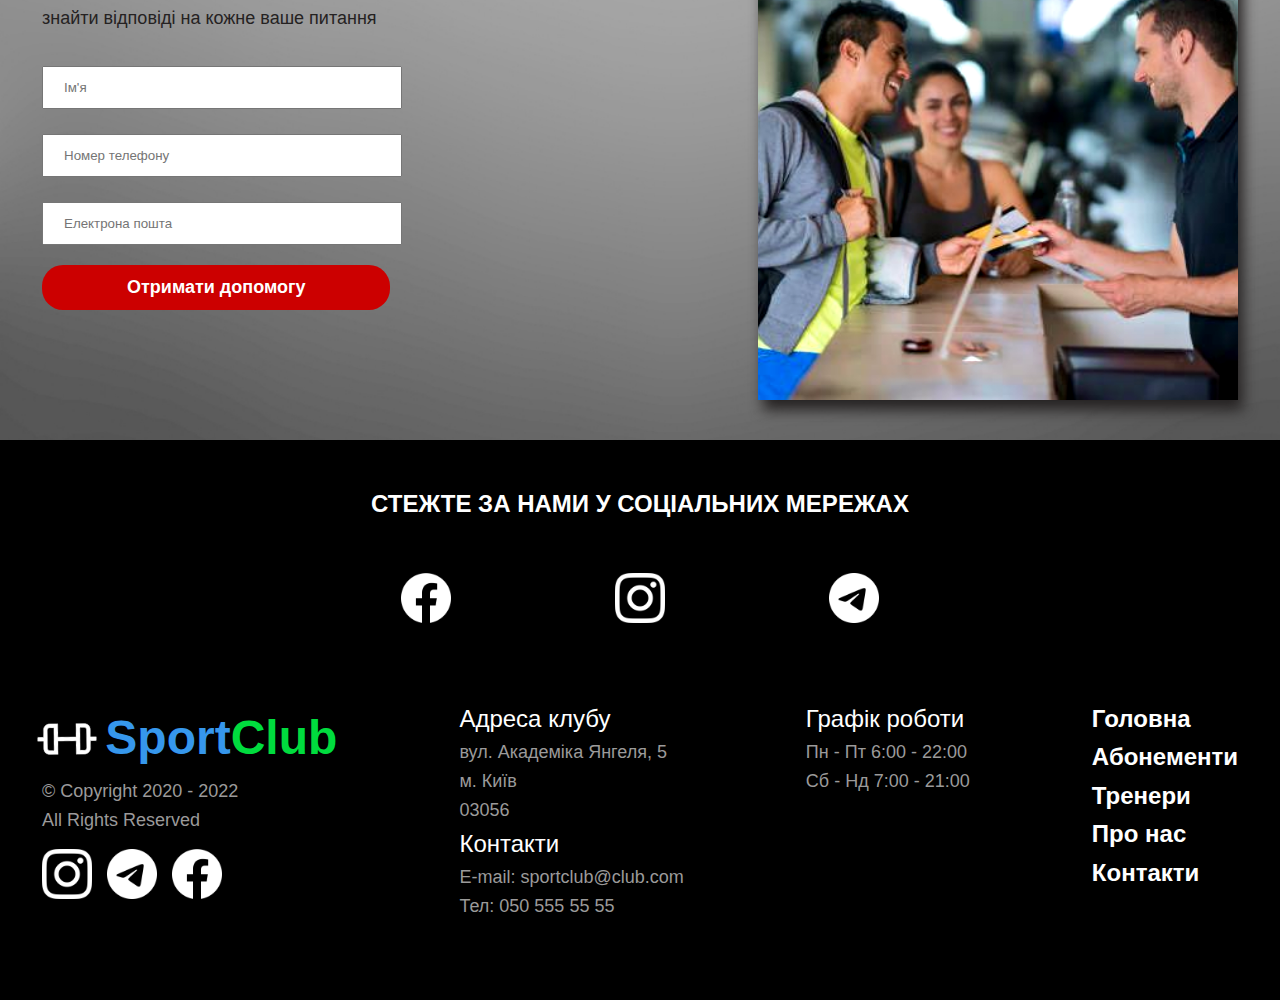
<file: contacts.html>
<!Doctype html>
<html lang="en">
<head>
    <meta charset="UTF-8">
    <meta name="viewport" content="width=device-width, initial-scale=1">
    <link rel="stylesheet" href="assets/css/style.css">
    <link rel="stylesheet" href="assets/css/bootstrap-grid.min.css">
    <link href="https://fonts.google.com/specimen/Open+Sans"
          rel="stylesheet">
    <Title>SportClub</Title>
    <style>
        html, body {
            padding: 0;
            margin: 0;
        }

        /*Контейнер*/
        .container {
            width: 100%;
            max-width: 1220px;
            margin: 0 auto;
            background: none;
        }

        .content .row div{
            background: #0dcaf0;
            border: 1px solid;
        }
    </style>
</head>
<body>

<header class="header">
    <div class="container">
        <div class="header__upline">
            <div class="header__section section1">
                <img class="icon" src="/assets/images/marker.png" alt="" style="height: 19px; width: auto">
                <div class="header__place">Київ</div>
            </div>

            <div class="header__section section2">
                <img class="icon" src=/assets/images/phone-call.png alt="" style="width: 24px; height: 24px">
                <div class="header__phone">050 555 55 55</div>
            </div>
        </div>

        <div class="header__inner">
            <div class="header__logo">
                <img class="logo__icon" src="/assets/images/gym.png" alt="" style="width: 50px; height: auto; transform: rotate(44.37deg)">
                Sport<span class="logo_col">Club</span>
            </div>

            <nav class="nav">
                <a class="nav__link" href="index.html">Головна</a>
                <a class="nav__link" href="abonemets.html">Абонементи</a>
                <a class="nav__link" href="trainers.html">Тренери</a>
                <a class="nav__link" href="about_us.html">Про нас</a>
                <a class="nav__link active" href="contacts.html">Контакти</a>

            </nav>

            <div class="time">
                Пн - Пт   6:00 - 22:00<br>Сб - Нд   7:00 - 21:00
            </div>

        </div>
    </div>
</header>

<div class="intro__contacts intro">
    <div class="container">
        <div class="abonement__inner">
            <h1 class="intro__title">Контакти</h1>
            <h2 class="intro__subtitle">Зв’яжіться з нами за будь-яких питань. Ми відкриті до будь-яких ваших питань.</h2>

            <a class="call__button button" href="#">Зателефонувати нам</a>
        </div>
    </div>
</div>

<div class="contacts__block">
    <div class="container">
        <div class="contacts__tiles">
            <div class="contacts__item">
                <img src="/assets/images/icons/phone2.png" alt="" style="width: 50px; height: auto">
                <div class="citem__title">Наш телефон</div>
                +380 50 555 55 55
            </div>
            <div class="contacts__item">
                <img src="/assets/images/icons/email2.png" alt="" style="width: 50px; height: auto">
                <div class="citem__title">Email</div>
                sportclub@club.com
            </div>
            <div class="contacts__item">
                <img src="/assets/images/icons/marker2.png" alt="" style="width: 50px; height: auto">
                <div class="citem__title">Адреса</div>
                вул. Академіка Янгеля, 5<br>
                м. Київ
            </div>
        </div>
    </div>
</div>

<div class="questions">
    <div class="container">
        <div class="questions__items">
            <div class="que__item">
                Залишилися питання?
                <p>Потребуєте допомоги у виборі? Наш менеджер допоможе<br> знайти відповіді на кожне ваше питання</p>
                <div class="intro__form">
                    <label for="name"></label><input type="text" id="name" placeholder="Ім'я">
                    <label for="phone"></label><input type="text" id="phone" placeholder="Номер телефону">
                    <label for="email"></label><input type="text" id="email" placeholder="Електрона пошта">
                </div>
                <a class="button" href="#">Отримати допомогу</a>
            </div>
            <div class="que__item">
                <img src="/assets/images/abonements/img3.jpg" alt="">
            </div>
        </div>

    </div>
</div>

<div class="social">
    <div class="container">
        <div class="social__inner">
            <div class="social__title">СТЕЖТЕ ЗА НАМИ У СОЦІАЛЬНИХ МЕРЕЖАХ</div>
            <div class="social__icons">
                <a href="#"><img src="/assets/images/icons/facebook.png" alt="" style="width: 50px; height: auto"></a>
                <a href="#"><img src="/assets/images/icons/insta.png" alt="" style="width: 50px; height: auto"></a>
                <a href="#"><img src="/assets/images/icons/telegram.png" alt="" style="width: 50px; height: auto"></a>
            </div>
        </div>
    </div>
</div>

<footer class="footer">
    <div class="container">
        <div class="footer__items">
            <div class="footer__logos">
                <div class="header__logo">
                    <img class="logo__icon" src="/assets/images/gym.png" alt="" style="width: 50px; height: auto; transform: rotate(44.37deg)">
                    Sport<span class="logo_col">Club</span>
                </div>
                <div class="footer__text">© Copyright 2020 - 2022<br>All Rights Reserved</div>
                <div class="icons">
                    <img class="images" src=/assets/images/icons/insta.png alt="" style="width: 50px; height: auto">
                    <img class="images" src=/assets/images/icons/telegram.png alt="" style="width: 50px; height: auto">
                    <img class="images" src=/assets/images/icons/facebook.png alt="" style="width: 50px; height: auto">
                </div>

            </div>

            <div class="footer__info">
                <div class="footer__title_text">Адреса клубу</div>
                <div class="footer__text">
                    вул. Академіка Янгеля, 5<br>
                    м. Київ<br>
                    03056
                </div>

                <div class="footer__title_text">Контакти</div>
                <div class="footer__text">
                    E-mail: sportclub@club.com<br>
                    Тел: 050 555 55 55
                </div>
            </div>

            <div class="footer__time">
                <div class="footer__title_text">Графік роботи</div>
                <div class="footer__text">
                    Пн - Пт    6:00 - 22:00 <br> Сб - Нд    7:00 - 21:00
                </div>
            </div>

            <nav class="footer__navigation">
                <a class="footer__link" href="index.html">Головна</a>
                <a class="footer__link" href="abonemets.html">Абонементи</a>
                <a class="footer__link" href="trainers.html">Тренери</a>
                <a class="footer__link" href="about_us.html">Про нас</a>
                <a class="footer__link" href="contacts.html">Контакти</a>
            </nav>

        </div>
    </div>
</footer>
</body>

</html>
</file>
<file: assets/css/style.css>
body {
    background: black;
    font-family: "Open Sans", "Open Sans Light", sans-serif;
    font-size: 18px;
    line-height: 1.6;
    color: #333;
}
*,
*:before,
*:after {
    box-sizing: border-box;
}

h1, h2, h3, h4, h5 {
    margin: 0;
}
/* Header */

.header {
    width: 100%;
    padding-top: 60px;
    position: absolute;
    top: 0;
    left: 0;
    right: 0;
    z-index: 1000;
    background: black;
}

/*Header up*/
.header__upline {
    display: flex;
    justify-content: space-between;
    flex-direction: row;
}

.header__section {
    display: flex;
    justify-content: space-between;
}

.section1 {
    display: flex;
    justify-content: flex-start;
}

.section2 {
    display: flex;
    justify-content: flex-end;
}

.header__place {
    justify-content: flex-start;
    font-size: 20px;
    font-weight: lighter;
    color: white;
    margin-left: 10px;
}

.header__phone {
    font-size: 24px;
    font-weight: lighter;
    color: white;
    margin-left: 10px;
}

.icon {
    margin-top: 6px;
}

/* Logo*/
.header__logo {
    font-size: 48px;
    font-style: normal;
    font-weight: bold;
    color: #3697EC;
    vertical-align: center;
}

.logo__icon {
    position: relative;
    padding: 0;
    margin-bottom: -10px;
}

.logo_col {
    color: #00DC3E;
}

.header__inner {
    display: flex;
    justify-content: space-between;
}

/* Navigation */
.nav {
    font-style: normal;
    font-weight: lighter;
    font-size: 20px;
}

.nav__link {
    display: inline-block;
    vertical-align: bottom;
    margin: 0 10px -20px;
    position: relative;

    color: white;
    text-decoration: none;

}

.nav__link:after {
    content:"";
    display: block;
    width: 100%;
    height: 1px;

    background-color: white;
    opacity: 0;

    position: absolute;
    top: 100%;
    left: 0;
    z-index: 1;

    transition: opacity .1s linear;
}

.nav__link:hover {
    color: white;
}
.nav__link:hover:after, .nav__link.active:after {
    opacity: 1;
}

.nav__link.active {
    color: white;
}

/* Time */
.time {
    vertical-align: 100px;
    font-weight: lighter;
    font-size: 18px;
    color: #9B9A9A;
}

/* Intro */
.intro {
    display: flex;
    flex-direction: column;
    justify-content: center;
    width: 100%;
    height: 100vh;
    position: relative;
    z-index: unset;
}

.intro:after {
    width: 100%;
    height: 100%;
    content: '';
    left: 0;
    top: 0;
    background: url("/assets/images/intro.jpg") no-repeat;
    position: absolute;

    background-size: cover;
    filter: contrast(0.8) brightness(0.45);
    z-index: -2;
}

input {
    width: 360px;
    padding: 12px 20px;
    margin: 10px 0;
    box-sizing: border-box;
}

.intro__title {
    display: flex;
    font-size: 48px;
    font-weight: bold;
    color: white;
}

.intro__subtitle {
    font-size: 18px;
    font-weight: lighter;
    color: white;
}

.button {
    display: inline-block;
    vertical-align: top;
    padding: 10px 30px;
    margin-top: 10px;
    background-color: #cc0000;

    border: none;
    border-radius: 21px;

    color: white;
    font-size: 18px;
    font-weight: bold;
    text-decoration: none;
    text-align: center;

    transition: background .1s linear,
    color .1s linear;
}

.button:hover {
    background-color: #cc0000;
    box-shadow: 0 12px 16px 0 rgba(0,0,0,0.24), 0 17px 50px 0 rgba(0,0,0,0.19);
}

/* Button block */
.button__block {
    display: flex;
    flex-direction: column;
    justify-content: center;
    width: 100%;
    height: 180px;

    text-align: center;
}

.but {
    display: inline-block;
    vertical-align: top;
    border: none;
    color: white;
    font-size: 24px;
    text-decoration: none;
    text-align: center;
}

.but1 {
    padding: 10px 80px;
    background-color: #3697EC;
}
.but2 {
    display: inline-block;
    vertical-align: top;
    padding: 10px 70px;
    background-color: white;
    color: black;
}

.but3 {
    display: inline-block;
    vertical-align: top;
    padding: 10px 50px;
    background-color: #00DC3E;
}

/* Block 3 */
.trainers {
    width: 100%;
    height: 900px;
    background-color: #E2E2E2;
    padding-top: 60px;
}

.trainers__title {
    text-transform: uppercase;
    font-size: 72px;
    font-weight: bold;
    color: black;
    text-align:center;
}

.trainer__table {
    display: flex;
    justify-content: space-between;
    text-align: center;
}

.trainer__item p {
    font-size: 24px;
    font-weight: bold;
    color: black;
    margin: 0;
}

.trainer__item h3 {
    font-size: 18px;
    font-weight: lighter;
    text-align: left;
}

.trainer__phone {
    display: flex;
    padding-left: 15px;
    text-align: left;
    position: relative;
    height: 24px;

}

.trainer__icon {
    top: 1px;
    left: 0;
    z-index: 1;
}

.trainer__phone p {
    font-size: 18px;
    font-weight: lighter;
    margin-left: 25px;
}

.trainer__item {
    width: 360px;
}

.trainer__description {
    text-align: left;
    color: black;
    font-size: 18px;
}

/* Block 4 */
.block4 {
    padding: 60px;
    display: flex;
    flex-direction: column;
    width: 100%;
    height: 180px;

    text-align: center;

    color: white;
    font-size: 36px;
    font-weight: bold;
}

/* Block 5*/
.block5 {
    display: flex;
    justify-content: center;
    padding-top: 60px;
    width: 100%;
    height: 580px;
    position: relative;
    z-index: unset;
}

.block5:after {
    width: 100%;
    height: 100%;
    content: '';
    left: 0;
    top: 0;
    background: url("/assets/images/train.jpg") no-repeat;
    position:absolute;

    background-size: cover;
    filter: contrast(0.8) brightness(0.45);
    z-index: -2;
}

.block5__table {
    display: flex;
    justify-content: space-between;
}

.table__item {
    padding: 30px 10px 0;
    width: 300px;
    height: auto;
    background-color: #E2E2E2;
}

.block__title {
    text-align: center;
    text-transform: uppercase;
    font-weight: bold;
    color: black;
    font-size: 24px;
}

.block__text {
    font-size: 15px;
    text-align: left;
}

.block__suptitle {
    display: flex;
    justify-content: center;
    position: relative;

    text-transform: uppercase;
    font-size: 24px;
}

.table__center {
    width: 526px;
}

.text__center {
    font-size: 18px;
}

/* Footer */
.footer {
    display: flex;
    padding: 20px;
    width: 100%;
    height: 320px;
    background-color: #000000;
    position: absolute;
}

.footer__logos {
    display: flex;
    flex-direction: column;
}

.icons {
    display: flex;
    flex-direction: row;
    padding: 15px 0 0;
}

.images {
    margin-right: 15px;
}


.footer__items {
    display: flex;
    justify-content: space-between;
}

.footer__title_text {
    font-size: 24px;
    font-weight: normal;
    color: white;
}

.footer__text {
    color: #9B9A9A;
    font-size: 18px;
    font-weight: lighter;
}

.footer__navigation {
    display: flex;
    flex-direction: column;
}

.footer__link {
    text-decoration: none;
    color: white;
    font-weight: bolder;
    font-size: 24px;
}

/* Page Абонементи */
.block_gym {
    width: 100%;
    height: 1085px;
    padding-top: 60px;
    background-color: #000;


    display: flex;
    text-align: center;
}

.gym__title {
    font-size: 40px;
    font-weight: bold;
    text-transform: uppercase;
    color: #fff;
}

/* Block Gym Abonements */
.main__block {
    height: 300px;
    width: 100%;
    background-image: url("/assets/images/abonements/neutral.png");
    background-position: bottom;
    background-size: cover;
    box-shadow: inset 0 5px 4px rgba(0, 0, 0, .25);
    text-align: left;
    padding-left: 50px;
}

.block_gym__items {
    display: flex;
    flex-wrap: wrap;
    justify-content: space-between;
    padding-top: 60px;
}

.tile__item {
    height: 360px;
    width: 360px;
    margin-bottom: 60px;
    background-color: #E2E2E2;
}

.tile__title {
    text-align: center;
    font-size: 24px;
    font-weight: bold;
    text-transform: uppercase;
    color: #0067C0;
    margin: 11px 8px;
}

.main__text {
    color: black;
    font-size: 20px;
    padding-top: 10px;
}

.main__time {
    color: black;
    font-size: 18px;
    font-weight: lighter;
    font-style: italic;
}

.total {
    padding-top: 20px;
    font-size: 16px;
    color: #333333;
}

.price {
    font-size: 24px;
    font-weight: bold;
    color: black;
}

.main__button {
    display: block;
    padding: 5px 1px;
    margin-left: -10px;
    margin-right: 30px;
}

.more__button {
    display: block;
    text-decoration: none;
    text-align: left;
    position: absolute;

    color: #333333;
    font-size: 15px;
    font-weight: normal;

    transition: background .1s linear,
    color .1s linear;
}

.more__button:hover {
    text-shadow: #333333 3px 4px 5px;
}

.more__button img {
    position: relative;
    top: 3px;
    left: -2px;
}

.other_tile {
    background: url("/assets/images/abonements/neutral.png");
    background-size: cover;
}

.other__title {
    width: 300px;
    font-weight: bold;
    font-size: 20px;
    color: rgba(0, 0, 0, 0.71);
    text-align: left;
    padding-top: 30px;
    padding-left: 30px;
}

.other__text {
    font-style: normal;
    font-weight: 400;
    font-size: 14px;
    text-align: left;
    padding-left: 30px;
}

.questions__form input {
    width: 300px;
}

.questions__button {
    padding: 10px 60px;
}

/* Abonement intro */
.intro__abonement{
    display: flex;
    position: relative;
    top: 0;
    padding-bottom: 10px;

}

.intro__abonement:after {
    background: url("/assets/images/abonements/introa.jpg") no-repeat;
    background-size: cover;
    background-position-y: 120px;
}

/* About */
.block__about {
    width: 100%;
    height: 600px;
    font-size: 20px;
}

.block__about:after {
    background: url("/assets/images/abonements/about.jpg") center no-repeat;
    background-size: cover;
}

.about__inner {
    display: flex;
    justify-content: space-between;
    color: white;
}

.about__titles {
    font-size: 36px;
    font-weight: bold;
}

/* Questions */
.questions {
    height: 600px;
    width: 100%;
    background: url("/assets/images/abonements/background.jpg");
    background-size: cover;
    color: #252222;
    font-weight: bold;
    font-size: 36px;
}

.questions__items {
    display: flex;
    justify-content: space-between;
    padding-top: 60px;
}

.que__item p {
    font-size: 18px;
    font-weight: lighter;
}

.que__item a {
    padding: 8px 85px;
}

.que__item img {
    height: 500px;
    width: 480px;
    object-fit: cover;
    object-position: -200px;
    filter: contrast(115%) saturate(105%) drop-shadow(5px 10px 7px);
}

/* About Us */

/* About us intro */
.aboutus__intro {
    display: flex;
    flex-direction: column;
    justify-content: center;
    position: relative;
    width: 100%;
    height: 100vh;
    background-image: url("/assets/images/about/intro.jpg");
    background-size: cover;
    background-position: center;
}

.aboutus__title {
    font-size: 48px;
    font-weight: bold;
    color: white;
}

.aboutus__subtitble {
    font-size: 20px;
    color: white;
}

/* Trainers block */
.trainers__block {
    display: flex;
    justify-content: space-between;
    height: 240px;
    width: 100%;

    background-color: #E2E2E2;

    padding: 97px;
}

.tblock__inner {
    display: flex;
    justify-content: space-between;
}

.text {
    font-size: 32px;
    color: black;
}

.blue__button {
    display: inline-block;
    vertical-align: top;
    border: none;
    color: white;
    font-size: 24px;
    text-decoration: none;
    text-align: center;
    padding: 15px 50px;
    background-color: #3697EC;
    border-radius: 20px;

    margin-top: -10px;

    transition: background .1s linear,
    color .1s linear;
}

.blue__button:hover {
    box-shadow: 0 12px 12px 0 rgba(0,0,0,0.24), 0 17px 50px 0 rgba(0,0,0,0.19);
}

/* Advantages */
.advantages {
    height: 960px;
    width: 100%;
    padding: 120px;

    background-color: black;

    color: white;
}

.advantages__title {
    font-size: 48px;
    font-weight: bold;
    margin-bottom: 5px;
}

.tiles__title {
    padding-top: 120px;
}

.advantages__tiles {
    display: flex;
    flex-wrap: wrap;
    justify-content: space-between;
    text-align: left;
}

.advantages__item {
    width: 30%;
    position: relative;
    margin-top: 70px;
}

.item__title {
    font-size: 32px;
    font-weight: 500;
    margin-bottom: 5px;
}

.item__text {
    font-size: 20px;
}

/* Contacts */
.intro__contacts {
    width: 100%;
    height: 100vh;
}

.intro__contacts:after {
    background: url("/assets/images/contacts/intro.jpg");
    background-size: cover;
}
.call__button {
    padding: 8px 50px;
}

/* Contacts tiles */
.contacts__block {
    height: 540px;
    width: 100%;

    color: black;
    background-color: black;
}

.contacts__tiles {
    display: flex;
    justify-content: space-between;
    padding-top: 120px;
}

.contacts__item {
    width: 360px;
    height: 300px;
    background-image: url("/assets/images/abonements/background.jpg");
    background-size: cover;
    text-align: center;
    padding-top: 60px;

    font-size: 24px;
    font-weight: lighter;
}

.citem__title {
    font-size: 32px;
    font-weight: normal;
}

/* Social */
.social {
    height: 240px;
    width: 100%;
    background-color: black;

    padding-top: 45px;
    text-align: center;

    color: white;
    font-weight: bold;
    font-size: 24px;
}

.social__icons {
    display: flex;
    justify-content: space-between;

    padding-top: 50px;
    width: 40%;

    left:0;
    right:0;
    top:0;
    bottom:0;
    margin:auto;
}

/* Trainers */
.intro__trainers:after {
    background-image: url("/assets/images/trainers/intro.png");
}

.professionals {
    width: 100%;
    height: 2208px;
    left: 0;
    text-align: center;
    background: #D9D9D9;
}

.professionals__tiles {
    display: flex;
    flex-wrap: wrap;
    justify-content: space-between;
    padding-top: 60px;
}

.professionals__item {
    width: 360px;
    height: 418px;
    margin-bottom: 60px;
    position: relative;
    background-color: #000000;


    color: white;
    font-style: normal;
    font-weight: bold;
    font-size: 20px;
}

.names {
    text-align: left;
    padding-top: 5px;
    padding-left: 10px;
}

.set {
    padding-top: 10px;
}
</file>
